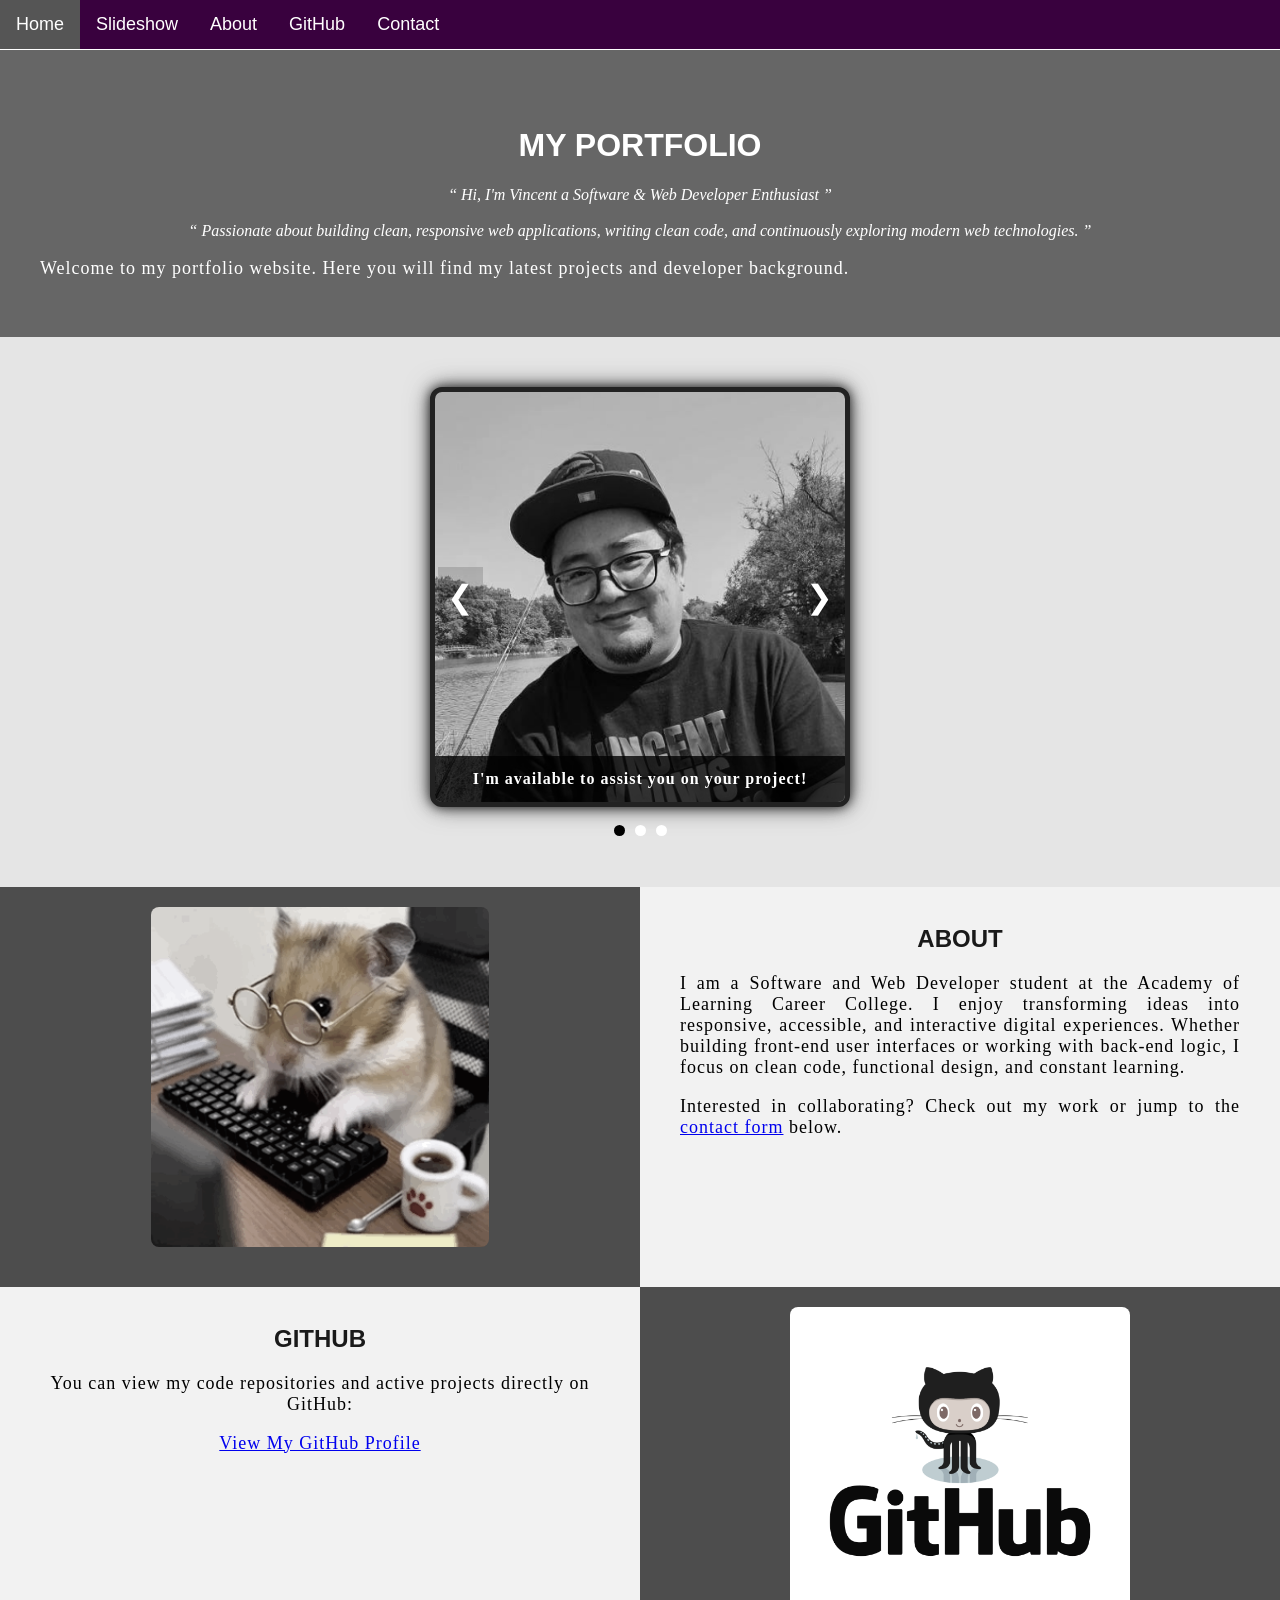
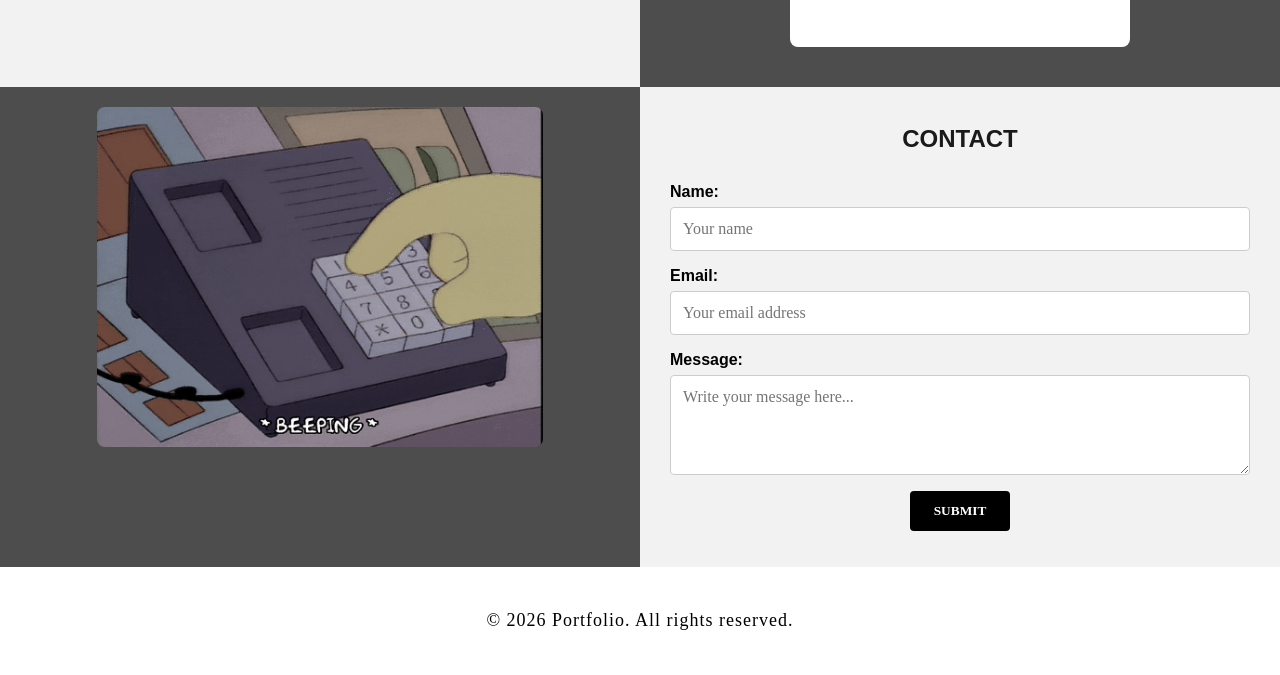
<file: index.html>
<!DOCTYPE html>
<html lang="en">

<head>
    <meta charset="UTF-8">
    <meta name="viewport" content="width=device-width, initial-scale=1.0">
    <title>Portfolio</title>
    <link rel="stylesheet" type="text/css" href="stylesheet/portfolio.css">
</head>

<body class="Background">

    <!-- =========================
         NAVBAR
    ========================== -->
    <nav class="Navbar">
        <a class="active" href="#Home">Home</a>
        <a href="#Slideshow">Slideshow</a>
        <a href="#About">About</a>
        <a href="#GitHub">GitHub</a>
        <a href="#Contact">Contact</a>
    </nav>


    <!-- =========================
         HOME / VIDEO
    ========================== -->
    <header id="Home">

        <video autoplay muted loop id="Typing_Video">
            <source src="images/video/Typing.mp4" type="video/mp4">
            Your browser does not support HTML5 video.
        </video>

        <div class="Video_Text">
            <h1 class="white-text">My Portfolio</h1>

            <div class="center">
                <q>
                    Hi, I'm Vincent a Software & Web Developer Enthusiast
                </q>

                <br><br>

                <q>
                    Passionate about building clean, responsive web applications,
                    writing clean code, and continuously exploring modern web technologies.
                </q>

                <p>
                    Welcome to my portfolio website. Here you will find my latest
                    projects and developer background.
                </p>
            </div>
        </div>

    </header>


    <!-- =========================
         SLIDESHOW
    ========================== -->
    <section id="Slideshow" class="Slideshow_Section">

    <div class="Slideshow">

        <div class="Slide">

            <img
                id="Slide_Image"
                src="images/my_picture.png"
                alt="Vincent's portfolio photo"
            >

            <div class="Slide_Text" id="Slide_Caption">
                I'm available to assist you on your project!
            </div>

        </div>

        <button
            class="Slide_Button Previous"
            id="Previous_Button"
            aria-label="Previous slide"
            type="button"
        >
            &#10094;
        </button>

        <button
            class="Slide_Button Next"
            id="Next_Button"
            aria-label="Next slide"
            type="button"
        >
            &#10095;
        </button>

    </div>

    <div class="Dots" id="Slideshow_Dots">
        <!-- JavaScript creates the dots -->
    </div>

</section>



    <!-- =========================
         ABOUT
    ========================== -->
    <section class="Row" id="About">

        <div class="Column_2">

            <img
                src="images/typing.gif"
                alt="Developer workspace preview"
            >

        </div>

        <div class="Column_1">

            <h1>About</h1>

            <p>
                I am a Software and Web Developer student at the Academy of
                Learning Career College. I enjoy transforming ideas into
                responsive, accessible, and interactive digital experiences.
                Whether building front-end user interfaces or working with
                back-end logic, I focus on clean code, functional design,
                and constant learning.
            </p>

            <p>
                Interested in collaborating?
                Check out my work or jump to the
                <a href="#Contact">contact form</a> below.
            </p>

        </div>

    </section>


    <!-- =========================
         GITHUB
    ========================== -->
    <section class="Row" id="GitHub">

        <div class="Column_1">

            <h1>GitHub</h1>

            <p class="center">
                You can view my code repositories and active projects
                directly on GitHub:
            </p>

            <p class="center">
                <a
                    href="https://github.com/vinjohfer"
                    target="_blank"
                    rel="noopener noreferrer"
                >
                    View My GitHub Profile
                </a>
            </p>

        </div>


        <div class="Column_2">

            <a
                href="https://github.com/vinjohfer"
                target="_blank"
                rel="noopener noreferrer"
            >
                <img
                    src="images/GitHub.png"
                    alt="GitHub Profile Link"
                >
            </a>

        </div>

    </section>


    <!-- =========================
         CONTACT
    ========================== -->
    <section class="Row" id="Contact">

        <div class="Column_2 Column_tall">

            <img
                src="images/dial.gif"
                alt="Contact section decorative graphic"
            >

        </div>


        <div class="Column_1 Column_tall">

            <h1>Contact</h1>

            <form action="" method="POST">

                <label for="Name">Name:</label>

                <input
                    type="text"
                    id="Name"
                    name="Name"
                    placeholder="Your name"
                    required
                >


                <label for="Email">Email:</label>

                <input
                    type="email"
                    id="Email"
                    name="Email"
                    placeholder="Your email address"
                    required
                >


                <label for="Message">Message:</label>

                <textarea
                    id="Message"
                    name="Message"
                    placeholder="Write your message here..."
                    required
                ></textarea>


                <input
                    type="submit"
                    value="SUBMIT"
                >

            </form>

        </div>

    </section>


    <!-- =========================
         FOOTER
    ========================== -->
    <footer>

        <p class="center">
            &copy; 2026 Portfolio. All rights reserved.
        </p>

    </footer>


    <!-- JavaScript -->
    <script src="javascript/portfolio.js"></script>

</body>

</html>
</file>
<file: stylesheet/portfolio.css>
/***** GENERAL STYLING *****/

* {
    box-sizing: border-box;
}

html {
    scroll-behavior: smooth;
}

body {
    margin: 0;
    padding-top: 50px;
}


/* Heading 1 elements */

h1 {
    text-transform: uppercase;
    font-family: "Trebuchet MS", Optima, sans-serif;
    text-align: center;
    margin-top: 3%;
    color: #1a1a1a;
    transition: transform 0.5s ease, filter 0.5s ease;
}

h1:hover {
    filter: grayscale(5%);
    transform: scale(1.05);
}

.white-text {
    color: #ffffff;
}


/* Paragraph elements */

p {
    font-family: Perpetua, "Rockwell Extra Bold", serif;
    text-align: justify;
    letter-spacing: 1px;
    font-size: 18px;
    padding: 0 20px;
    transition: transform 0.3s ease;
}

p:hover {
    transform: scale(1.01);
}

.center {
    text-align: center;
    transition: transform 0.5s ease;
}

.center:hover {
    transform: scale(1.05);
}


a {
    color: #0000ee;
}


q {
    font-style: italic;
}


/* Image elements */

img {
    filter: grayscale(75%);
    border-radius: 8px;
    max-width: 100%;
    height: 340px;
    object-fit: cover;
    display: block;
    margin-left: auto;
    margin-right: auto;
    transition: transform 0.5s ease, filter 0.5s ease;
}

img:hover {
    filter: grayscale(5%);
    transform: scale(1.03);
}


@media screen and (max-width: 768px) {

    img {
        height: auto;
        max-height: 250px;
        margin-top: 20px;
    }

}


footer {
    padding: 2%;
    background-color: #ffffff;
}


/***** END OF GENERAL STYLING *****/


/***** NAVBAR STYLING *****/

.Navbar {
    overflow: hidden;
    background-color: #39013e;
    position: fixed;
    top: 0;
    width: 100%;
    z-index: 100;
    animation: moveNav 1.5s ease-out;
}


@keyframes moveNav {

    from {
        transform: translateX(-100%);
    }

    to {
        transform: translateX(0);
    }

}


.Navbar a {
    float: left;
    display: block;
    color: #ffffff;
    padding: 14px 16px;
    text-decoration: none;
    font-family: "Avant Garde", Helvetica, sans-serif;
    font-size: 18px;
    text-align: center;
    transition:
        background-color 0.3s,
        color 0.3s;
}


.Navbar a:hover {
    background-color: #f4f4f4;
    color: #000000;
    font-weight: bold;
}


.Navbar a.active {
    background-color: #555555;
}


@media screen and (max-width: 576px) {

    .Navbar a {
        width: 20%;
        font-size: 12px;
        padding: 12px 4px;
    }

}


/***** END OF NAVBAR STYLING *****/


/***** VIDEO STYLING *****/

#Typing_Video {
    position: fixed;
    right: 0;
    bottom: 0;
    min-width: 100%;
    min-height: 100%;
    z-index: -1;
    object-fit: cover;
}


@media screen and (max-width: 576px) {

    #Typing_Video {
        display: none;
    }

}


.Video_Text {
    background: rgba(0, 0, 0, 0.6);
    color: #ffffff;
    width: 100%;
    padding: 40px 20px;
    animation: moveVideoText 1.5s ease-out;
}


@keyframes moveVideoText {

    from {
        transform: translateY(-50px);
        opacity: 0;
    }

    to {
        transform: translateY(0);
        opacity: 1;
    }

}


/***** END OF VIDEO STYLING *****/


/***** SLIDESHOW *****/

.Slideshow_Section {
    position: relative;
    width: 100%;
    min-height: 550px;

    display: flex;
    flex-direction: column;
    align-items: center;
    justify-content: center;

    padding: 45px 20px;

    overflow: hidden;
}


/*
    Gray/white overlay.

    The video behind the page remains visible,
    similar to the screenshot.
*/

.Slideshow_Section::before {
    content: "";
    position: absolute;
    inset: 0;

    background: rgba(220, 220, 220, 0.72);

    z-index: 0;
}


/* Main slideshow box */

.Slideshow {
    position: relative;

    width: 420px;
    height: 420px;

    background-color: #111111;

    border: 5px solid #222222;
    border-radius: 12px;

    overflow: hidden;

    box-shadow:
        0 0 12px rgba(0, 0, 0, 0.8),
        0 0 25px rgba(0, 0, 0, 0.55);

    z-index: 2;

    animation: slideshowAppear 1s ease-out;
}


@keyframes slideshowAppear {

    from {
        opacity: 0;
        transform: scale(0.92);
    }

    to {
        opacity: 1;
        transform: scale(1);
    }

}


/*
    IMPORTANT:
    This overrides the general img styling
    so the slideshow picture fills the box.
*/

.Slideshow .Slide img {
    width: 100%;
    height: 100%;

    max-width: none;
    max-height: none;

    margin: 0;

    object-fit: cover;

    border-radius: 0;

    filter: grayscale(100%);

    transition:
        filter 0.5s ease,
        transform 0.5s ease;
}


.Slideshow .Slide img:hover {
    filter: grayscale(10%);
    transform: scale(1.02);
}


/* Slide */

.Slide {
    position: relative;

    width: 100%;
    height: 100%;
}


/* Caption */

.Slide_Text {
    position: absolute;

    left: 0;
    bottom: 0;

    width: 100%;

    padding: 14px 10px;

    background: rgba(0, 0, 0, 0.78);

    color: #ffffff;

    text-align: center;

    font-family: Georgia, "Times New Roman", serif;

    font-size: 16px;

    font-weight: bold;

    letter-spacing: 1px;
}


/* Previous / Next buttons */

.Slide_Button {
    position: absolute;

    top: 50%;

    transform: translateY(-50%);

    width: 45px;
    height: 60px;

    border: none;

    background: rgba(0, 0, 0, 0.15);

    color: #ffffff;

    font-size: 32px;

    cursor: pointer;

    z-index: 5;

    transition:
        background-color 0.3s ease,
        transform 0.3s ease,
        color 0.3s ease;
}


.Slide_Button:hover {
    background-color: rgba(0, 0, 0, 0.55);

    color: #ffffff;

    transform: translateY(-50%) scale(1.08);
}


.Previous {
    left: 3px;
}


.Next {
    right: 3px;
}


/* Dots */

.Dots {
    display: flex;

    justify-content: center;
    align-items: center;

    gap: 10px;

    margin-top: 18px;

    z-index: 3;
}


.Dot {
    width: 11px;
    height: 11px;

    padding: 0;

    border: none;

    border-radius: 50%;

    background-color: #ffffff;

    cursor: pointer;

    transition:
        background-color 0.3s ease,
        transform 0.3s ease;
}


.Dot:hover {
    background-color: #888888;

    transform: scale(1.15);
}


.Dot.active-dot {
    background-color: #000000;
}


/* Mobile slideshow */

@media screen and (max-width: 600px) {

    .Slideshow_Section {
        min-height: 470px;
        padding: 35px 15px;
    }


    .Slideshow {
        width: 90%;
        height: 350px;
    }


    .Slide_Text {
        font-size: 14px;
        padding: 12px 8px;
    }


    .Slide_Button {
        width: 38px;
        font-size: 25px;
    }

}


/***** END OF SLIDESHOW *****/


/***** GRID & COLUMNS *****/

.Row:after {
    content: "";
    display: table;
    clear: both;
}


.Column_1,
.Column_2 {
    float: left;
    width: 50%;
    padding: 20px;
    min-height: 400px;
}


.Column_1 {
    background-color: #f2f2f2;
}


.Column_2 {
    background-color: #4d4d4d;
}


.Column_tall {
    min-height: 480px;
}


@media screen and (max-width: 768px) {

    .Column_1,
    .Column_2 {
        width: 100%;
        float: none;
        min-height: auto;
    }

}


/***** END OF GRID & COLUMNS *****/


/***** CONTACT FORM STYLING *****/

input[type=text],
input[type=email],
textarea {
    width: 100%;

    box-sizing: border-box;

    display: block;

    padding: 12px;

    border: 1px solid #ccc;

    border-radius: 4px;

    margin-top: 6px;
    margin-bottom: 16px;

    font-family: Perpetua, "Rockwell Extra Bold", serif;

    font-size: 16px;

    transition: box-shadow 0.3s;
}


label {
    display: block;

    font-weight: bold;
}


textarea {
    resize: vertical;

    min-height: 100px;
}


input[type=text]:focus,
input[type=email]:focus,
textarea:focus,
input[type=text]:hover,
input[type=email]:hover,
textarea:hover {
    box-shadow: 0 0 5px #00004d;

    outline: none;
}


input[type=submit] {
    background-color: #000000;

    color: #ffffff;

    font-weight: bold;

    padding: 12px 24px;

    border: none;

    border-radius: 4px;

    cursor: pointer;

    display: block;

    margin: 10px auto 0 auto;

    font-family: Perpetua, "Rockwell Extra Bold", serif;

    transition:
        transform 0.3s ease,
        background-color 0.3s ease,
        color 0.3s ease;
}


input[type=submit]:hover {
    background-color: #ffffff;

    color: #000000;

    transform: scale(1.05);
}


form {
    border-radius: 5px;

    background-color: #f2f2f2;

    padding: 10px;

    font-family: "Trebuchet MS", Optima, sans-serif;
}


/***** END OF CONTACT FORM STYLING *****/


/***** BACK TO TOP BUTTON *****/

.back-to-top {
    position: fixed;

    bottom: 25px;
    right: 25px;

    width: 45px;
    height: 45px;

    border: none;

    border-radius: 50%;

    background-color: #39013e;

    color: #ffffff;

    font-size: 22px;

    cursor: pointer;

    opacity: 0;

    visibility: hidden;

    transition:
        opacity 0.3s ease,
        transform 0.3s ease;

    z-index: 200;
}


.back-to-top.show {
    opacity: 1;

    visibility: visible;
}


.back-to-top:hover {
    transform: scale(1.1);

    background-color: #555555;
}


/***** END OF BACK TO TOP BUTTON *****/
</file>
